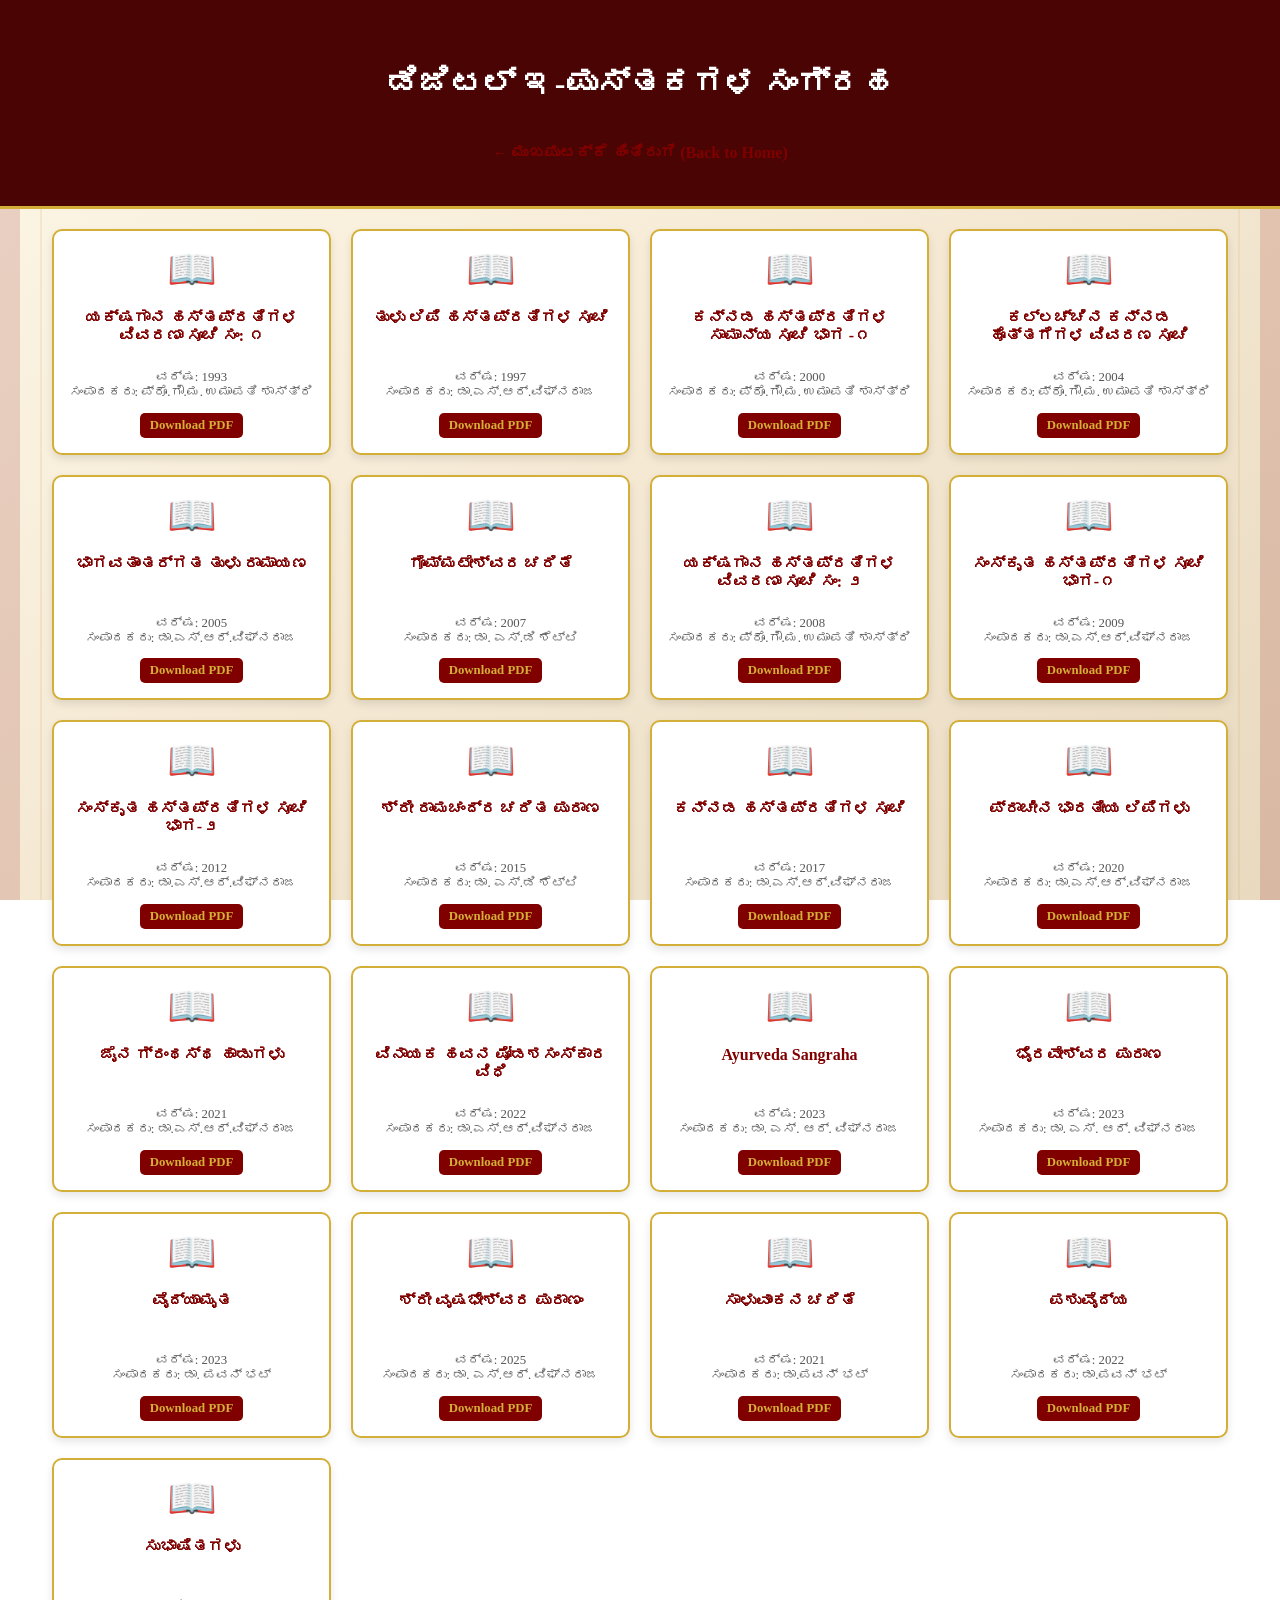
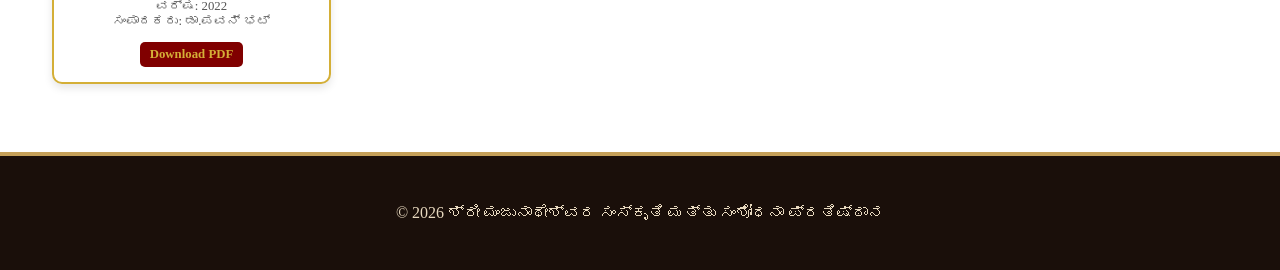
<file: ebooks.html>
<!DOCTYPE html>
<html lang="kn">
<head>
  <meta charset="UTF-8">
  <meta name="viewport" content="width=device-width, initial-scale=1.0">
  <title>E-Books - SDM Foundation</title>
  <link rel="stylesheet" href="styles.css">
  <style>
    /* ಇ-ಬುಕ್ ಕಾರ್ಡ್‌ಗಳ ವಿನ್ಯಾಸ */
    .ebook-grid {
        display: grid;
        grid-template-columns: repeat(auto-fit, minmax(280px, 1fr));
        gap: 30px;
        padding: 40px 0;
    }
    .ebook-card {
        background: white;
        border: 1px solid #c5a059;
        border-radius: 12px;
        overflow: hidden;
        text-align: center;
        transition: 0.3s;
        box-shadow: 0 4px 8px rgba(0,0,0,0.1);
        padding-bottom: 20px;
    }
    .ebook-card:hover {
        transform: translateY(-5px);
        box-shadow: 0 8px 15px rgba(0,0,0,0.2);
    }
    .ebook-cover {
        width: 100%;
        height: 350px;
        object-fit: cover;
        border-bottom: 2px solid #f5e9d4;
    }
    .ebook-info {
        padding: 15px;
    }
    .ebook-title {
        font-size: 1.2rem;
        color: #800000;
        font-weight: bold;
        margin-bottom: 10px;
        height: 50px;
        overflow: hidden;
    }
    .btn-download {
        background-color: #800000;
        color: white;
        padding: 10px 20px;
        text-decoration: none;
        border-radius: 5px;
        font-weight: bold;
        display: inline-block;
        transition: 0.3s;
    }
    .btn-download:hover {
        background-color: #c5a059;
        color: #800000;
    }
    .back-link {
        display: inline-block;
        margin-top: 20px;
        color: #800000;
        text-decoration: none;
        font-weight: bold;
    }
  </style>
</head>

<body>

  <header class="site-header">
    <div class="container" style="padding: 20px 0;">
        <h1 data-kn="ಡಿಜಿಟಲ್ ಇ-ಪುಸ್ತಕಗಳ ಸಂಗ್ರಹ" data-en="Digital E-Books Collection">
            ಡಿಜಿಟಲ್ ಇ-ಪುಸ್ತಕಗಳ ಸಂಗ್ರಹ
        </h1>
        <a href="index.html" class="back-link">← ಮುಖಪುಟಕ್ಕೆ ಹಿಂತಿರುಗಿ (Back to Home)</a>
    </div>
  </header>

  <main class="container">
    <div class="ebook-grid" style="display: grid; grid-template-columns: repeat(auto-fill, minmax(250px, 1fr)); gap: 20px; padding: 20px;">
        <script>
            const books = [
                { id: 1, title: "ಯಕ್ಷಗಾನ ಹಸ್ತಪ್ರತಿಗಳ ವಿವರಣಾ ಸೂಚಿ ಸಂ: ೧", year: 1993, ed: "ಪ್ರೊ.ಗೌ.ಮ. ಉಮಾಪತಿ ಶಾಸ್ತ್ರಿ" },
                { id: 2, title: "ತುಳು ಲಿಪಿ ಹಸ್ತಪ್ರತಿಗಳ ಸೂಚಿ", year: 1997, ed: "ಡಾ.ಎಸ್.ಆರ್.ವಿಘ್ನರಾಜ" },
                { id: 3, title: "ಕನ್ನಡ ಹಸ್ತಪ್ರತಿಗಳ ಸಾಮಾನ್ಯ ಸೂಚಿ ಭಾಗ -೧", year: 2000, ed: "ಪ್ರೊ.ಗೌ.ಮ. ಉಮಾಪತಿ ಶಾಸ್ತ್ರಿ" },
                { id: 4, title: "ಕಲ್ಲಚ್ಚಿನ ಕನ್ನಡ ಹೊತ್ತಗೆಗಳ ವಿವರಣ ಸೂಚಿ", year: 2004, ed: "ಪ್ರೊ.ಗೌ.ಮ. ಉಮಾಪತಿ ಶಾಸ್ತ್ರಿ" },
                { id: 5, title: "ಭಾಗವತಾಂತರ್ಗತ ತುಳು ರಾಮಾಯಣ", year: 2005, ed: "ಡಾ.ಎಸ್.ಆರ್.ವಿಘ್ನರಾಜ" },
                { id: 7, title: "ಗೊಮ್ಮಟೇಶ್ವರ ಚರಿತೆ", year: 2007, ed: "ಡಾ. ಎಸ್.ಡಿ ಶೆಟ್ಟಿ" },
                { id: 8, title: "ಯಕ್ಷಗಾನ ಹಸ್ತಪ್ರತಿಗಳ ವಿವರಣಾ ಸೂಚಿ ಸಂ: ೨", year: 2008, ed: "ಪ್ರೊ.ಗೌ.ಮ. ಉಮಾಪತಿ ಶಾಸ್ತ್ರಿ" },
                { id: 9, title: "ಸಂಸ್ಕೃತ ಹಸ್ತಪ್ರತಿಗಳ ಸೂಚಿ ಭಾಗ-೧", year: 2009, ed: "ಡಾ.ಎಸ್.ಆರ್.ವಿಘ್ನರಾಜ" },
                { id: 10, title: "ಸಂಸ್ಕೃತ ಹಸ್ತಪ್ರತಿಗಳ ಸೂಚಿ ಭಾಗ-೨", year: 2012, ed: "ಡಾ.ಎಸ್.ಆರ್.ವಿಘ್ನರಾಜ" },
                { id: 11, title: "ಶ್ರೀ ರಾಮಚಂದ್ರ ಚರಿತ ಪುರಾಣ", year: 2015, ed: "ಡಾ. ಎಸ್.ಡಿ ಶೆಟ್ಟಿ" },
                { id: 12, title: "ಕನ್ನಡ ಹಸ್ತಪ್ರತಿಗಳ ಸೂಚಿ", year: 2017, ed: "ಡಾ.ಎಸ್.ಆರ್.ವಿಘ್ನರಾಜ" },
                { id: 13, title: "ಪ್ರಾಚೀನ ಭಾರತೀಯ ಲಿಪಿಗಳು", year: 2020, ed: "ಡಾ.ಎಸ್.ಆರ್.ವಿಘ್ನರಾಜ" },
                { id: 14, title: "ಜೈನ ಗ್ರಂಥಸ್ಥ ಹಾಡುಗಳು", year: 2021, ed: "ಡಾ.ಎಸ್.ಆರ್.ವಿಘ್ನರಾಜ" },
                { id: 15, title: "ವಿನಾಯಕ ಹವನ ಷೋಡಶಸಂಸ್ಕಾರ ವಿಧಿ", year: 2022, ed: "ಡಾ.ಎಸ್.ಆರ್.ವಿಘ್ನರಾಜ" },
                { id: 16, title: "Ayurveda Sangraha", year: 2023, ed: "ಡಾ. ಎಸ್. ಆರ್. ವಿಘ್ನರಾಜ" },
                { id: 17, title: "ಭೈರವೇಶ್ವರ ಪುರಾಣ", year: 2023, ed: "ಡಾ. ಎಸ್. ಆರ್. ವಿಘ್ನರಾಜ" },
                { id: 18, title: "ವೈದ್ಯಾಮೃತ", year: 2023, ed: "ಡಾ. ಪವನ್ ಭಟ್" },
                { id: 19, title: "ಶ್ರೀ ವೃಷಭೇಶ್ವರ ಪುರಾಣಂ", year: 2025, ed: "ಡಾ. ಎಸ್.ಆರ್. ವಿಘ್ನರಾಜ" },
                { id: 20, title: "ಸಾಳುವಾಂಕನ ಚರಿತೆ", year: 2021, ed: "ಡಾ.ಪವನ್ ಭಟ್" },
                { id: 21, title: "ಪಶುವೈದ್ಯ", year: 2022, ed: "ಡಾ.ಪವನ್ ಭಟ್" },
                { id: 22, title: "ಸುಭಾಷಿತಗಳು", year: 2022, ed: "ಡಾ.ಪವನ್ ಭಟ್" }
            ];

            const grid = document.querySelector('.ebook-grid');
            books.forEach(b => {
                grid.innerHTML += `
                <div class="ebook-card" style="border: 2px solid #D4AF37; padding: 15px; border-radius: 10px; text-align: center; background: #fff;">
                    <div style="font-size: 40px; color: #c5a059;">📖</div>
                    <h3 style="color: #800000; font-size: 1rem; height: 45px; overflow: hidden;">${b.title}</h3>
                    <p style="font-size: 0.8rem; color: #555;">ವರ್ಷ: ${b.year}<br>ಸಂಪಾದಕರು: ${b.ed}</p>
                    <a href="#" class="btn-download" style="background: #800000; color: #D4AF37; padding: 5px 10px; text-decoration: none; border-radius: 5px; font-size: 0.8rem;">Download PDF</a>
                </div>`;
            });
        </script>
    </div>
</main>

  <footer class="site-footer">
    <div class="container">
      <p>© 2026 ಶ್ರೀ ಮಂಜುನಾಥೇಶ್ವರ ಸಂಸ್ಕೃತಿ ಮತ್ತು ಸಂಶೋಧನಾ ಪ್ರತಿಷ್ಠಾನ</p>
    </div>
  </footer>

</body>
</html>
</file>
<file: styles.css>
:root {
  --maroon: #800000;
  --gold: #c5a059;
  --parchment: linear-gradient(145deg, #fdf8e8 0%, #f5e9d4 50%, #e8d9bf 100%);
  --ink: #2c1810;
}

body { 
  margin: 0; 
  font-family: 'Noto Sans Kannada', serif; 
  background: var(--parchment); 
  background-attachment: fixed; 
  color: var(--ink); 
  scroll-behavior: smooth; 
}

.container { max-width: 1350px; margin: 0 auto; padding: 0 2rem; }

/* Header */
.site-header { background: var(--maroon); color: white; padding: 1.5rem 0; text-align: center; border-bottom: 5px solid var(--gold); }
.main-nav { display: flex; justify-content: center; gap: 2rem; margin-top: 1rem; }
.main-nav a { color: white; text-decoration: none; font-weight: bold; font-size: 1.1rem; }

/* Live News Ticker */
.news-ticker { background: #fff; border-bottom: 2px solid var(--gold); display: flex; align-items: center; overflow: hidden; height: 40px; }
.ticker-label { background: var(--maroon); color: white; padding: 0 15px; height: 100%; display: flex; align-items: center; font-weight: bold; font-size: 0.9rem; white-space: nowrap; z-index: 10; }
.ticker-content { flex: 1; overflow: hidden; background: #fff9e6; height: 100%; display: flex; align-items: center; }
.ticker-text { display: inline-block; white-space: nowrap; animation: ticker-move 25s linear infinite; }
.ticker-text span { padding-right: 50px; font-size: 1rem; color: var(--maroon); font-weight: bold; }
@keyframes ticker-move { 0% { transform: translateX(100%); } 100% { transform: translateX(-100%); } }
.news-ticker:hover .ticker-text { animation-play-state: paused; }

/* Modal (Pop-up) Styles */
.modal-overlay {
    display: none; position: fixed; z-index: 10000;
    left: 0; top: 0; width: 100%; height: 100%;
    background: rgba(0,0,0,0.8); justify-content: center; align-items: center;
}
.modal-box {
    background: #fdfaf3; padding: 30px; border-radius: 15px; border: 4px solid var(--gold);
    width: 85%; max-width: 800px; max-height: 80vh; overflow-y: auto; position: relative;
}
.close-x { position: absolute; right: 20px; top: 10px; font-size: 30px; cursor: pointer; color: var(--maroon); font-weight: bold; }
.pub-list-modal .pub-item { padding: 12px 0; border-bottom: 1px solid rgba(0,0,0,0.05); font-size: 1.1rem; }
.pub-list-modal strong { color: var(--maroon); }

/* Main Layout Grid */
.main-layout { display: grid; grid-template-columns: 2.8fr 1.2fr; gap: 2rem; padding: 2rem 0; align-items: start; }

/* Sidebar Windows */
.sidebar-right { display: flex; flex-direction: column; gap: 1.5rem; }
.side-window { background: white; border-radius: 10px; overflow: hidden; box-shadow: 0 4px 10px rgba(0,0,0,0.1); border: 1px solid var(--gold); }
.side-window h3 { background: var(--maroon); color: white; margin: 0; padding: 10px 15px; font-size: 1rem; display: flex; align-items: center; gap: 8px; }
.side-content { padding: 15px; font-size: 0.9rem; line-height: 1.5; height: 150px; overflow: hidden; }
.dot { height: 10px; width: 10px; border-radius: 50%; display: inline-block; }
.red { background: #ff4d4d; }
.gold { background: var(--gold); }

/* Content Styles */
.section { padding: 2rem 0; }
.section-alt { background: rgba(255,255,255,0.6); padding: 2rem; border-radius: 15px; margin-bottom: 2rem; }
.featured-banner img { width: 100%; border-radius: 15px; border: 4px solid var(--gold); }

/* Collections & Pub Grid */
.cards { display: grid; grid-template-columns: repeat(3, 1fr); gap: 1.5rem; }
.card img { width: 100%; height: 180px; object-fit: cover; border-radius: 10px; }
.pub-grid { display: grid; grid-template-columns: 1fr 1fr; gap: 10px; }
.pub-item { padding: 10px; border-bottom: 1px solid #ddd; }

/* Search Table */
.table-wrap { overflow-x: auto; background: white; border-radius: 10px; margin-top: 1rem; }
table { width: 100%; border-collapse: collapse; }
th { background: var(--maroon); color: white; padding: 10px; text-align: left; }
td { padding: 10px; border-bottom: 1px solid #eee; }
#search { width: 100%; padding: 12px; border: 1px solid var(--gold); border-radius: 25px; margin-bottom: 1rem; }

.site-footer { background: #1a0f0a; color: #e8d9bf; padding: 2rem 0; text-align: center; margin-top: 3rem; border-top: 4px solid var(--gold); }

/* Side Borders Design */
body::before, body::after {
    content: "";
    position: fixed;
    top: 0; width: 40px; height: 100%;
    z-index: -1; opacity: 0.15;
}
body::before { left: 0; border-right: 2px solid var(--gold); background-image: url('data:image/svg+xml;utf8,<svg xmlns="http://www.w3.org/2000/svg" width="40" height="100"><rect width="20" height="100" fill="%23800000"/></svg>'); }
body::after { right: 0; border-left: 2px solid var(--gold); background-image: url('data:image/svg+xml;utf8,<svg xmlns="http://www.w3.org/2000/svg" width="40" height="100"><rect x="20" width="20" height="100" fill="%23800000"/></svg>'); }

.side-decor {
    position: fixed; top: 50%; transform: translateY(-50%);
    font-size: 60px; opacity: 0.15; z-index: -1; transition: 0.3s;
}
.left-decor { left: 45px; }
.right-decor { right: 45px; }

@media (max-width: 1100px) { .side-decor { display: none; } }

.about-highlight {
    background: rgba(255, 255, 255, 0.4);
    padding: 2rem; border-radius: 15px; border-left: 5px solid var(--maroon);
}

/* Back to Top */
#backToTop {
    display: none; position: fixed; bottom: 20px; right: 30px;
    z-index: 99; background: var(--maroon); color: white;
    border: 2px solid var(--gold); padding: 10px 15px; border-radius: 50%;
    cursor: pointer; font-size: 20px;
}

/* Counter & Social */
.counter-section { display: flex; gap: 30px; margin-top: 20px; justify-content: center; }
.counter-item { text-align: center; background: #fff; padding: 15px; border-radius: 10px; border: 1px solid var(--gold); min-width: 150px; }
.count { font-size: 2rem; font-weight: bold; color: var(--maroon); }
.social-links a { color: var(--gold); text-decoration: none; margin: 0 10px; font-weight: bold; }

/* Language Switcher */
#langBtn {
    background: var(--gold); color: var(--maroon); border: 1px solid white;
    padding: 5px 12px; font-size: 0.85rem; font-weight: bold; border-radius: 4px; cursor: pointer;
}
#langBtn:hover { background: white; }

/* Typography adjustment for English */
.en-font-fix { font-size: 1.15rem !important; line-height: 1.6; }
p[data-en] { font-size: 1.1rem; }
h1.en-font-fix { font-size: 2.2rem !important; letter-spacing: 0.5px; }

/* Museum About Section (Cleaned) */
.museum-about-container {
    padding: 60px 0;
    background-color: rgba(255, 255, 255, 0.4);
}
.display-flex-row {
    display: flex; align-items: flex-start; gap: 50px; flex-wrap: wrap; 
}
.about-image-side { flex: 1; min-width: 300px; }
.museum-img {
    width: 100%; height: auto; border-radius: 5px;
    box-shadow: 12px 12px 0px var(--gold); border: 1px solid #ddd;
}
.about-text-side { flex: 1.5; min-width: 300px; }
.about-text-side h2 { font-size: 2.8rem; color: var(--maroon); margin: 0 0 25px 0; font-family: serif; }
.about-text-side p { font-size: 1.15rem; line-height: 1.8; color: #333; margin-bottom: 20px; text-align: justify; }

/* Faculty Section */
.faculty-grid { display: grid; grid-template-columns: repeat(auto-fit, minmax(180px, 1fr)); gap: 20px; padding: 20px 0; }
.faculty-card {
    text-align: center; background: #fff; padding: 15px; border-radius: 12px;
    border: 1px solid var(--gold); box-shadow: 0 4px 8px rgba(0,0,0,0.05); transition: 0.3s;
}
.faculty-card img { width: 100px; height: 100px; border-radius: 50%; object-fit: cover; border: 3px solid var(--maroon); margin-bottom: 10px; }
.faculty-card h4 { margin: 5px 0; color: var(--maroon); font-size: 1.1rem; }
.faculty-card p { margin: 0; color: #666; font-size: 0.9rem; font-style: italic; }

/* Search/Catalog Styling */
.search-box-flex {
    background: #ffffff !important; padding: 30px !important; border-radius: 15px !important;
    box-shadow: 0 10px 30px rgba(0,0,0,0.08) !important; border-top: 5px solid var(--gold) !important;
}
.catalog-table thead tr { background: linear-gradient(to right, #5d4037, #8d6e63) !important; }
.btn-excel { background: #1d6f42; }
.btn-print { background: #1a73e8; }
.btn-main-search {
    background: linear-gradient(135deg, var(--gold), #8d6e63);
    color: white; padding: 20px 40px; font-size: 20px; border-radius: 50px; cursor: pointer;
}

/* Responsive */
@media (max-width: 900px) {
    .header-main-flex, .display-flex-row { flex-direction: column; text-align: center; }
    .main-nav { margin-top: 15px; flex-wrap: wrap; justify-content: center; }
    .about-image-side { min-width: 100%; }
}
/* ಡಾ. ಹೆಗ್ಗಡೆಯವರ ಚಿತ್ರದ ಗಾತ್ರ ಹೆಚ್ಚಿಸಲು */
.about-image-side {
    flex: 1.2; /* ಚಿತ್ರದ ಜಾಗವನ್ನು ಹೆಚ್ಚಿಸಲಾಗಿದೆ */
}

.museum-img {
    width: 100%;
    max-width: 550px; /* ಚಿತ್ರದ ಅಗಲವನ್ನು ಹೆಚ್ಚಿಸಲಾಗಿದೆ */
    height: auto;
    cursor: zoom-in; /* ಕ್ಲಿಕ್ ಮಾಡಬಹುದು ಎಂದು ತೋರಿಸಲು */
    transition: transform 0.3s ease;
}

.museum-img:hover {
    transform: scale(1.02);
}

/* ಪ್ರಿವ್ಯೂ ಮೋಡಲ್ ಸ್ಟೈಲ್ */
#imageModal {
    background: rgba(0, 0, 0, 0.9);
    cursor: zoom-out;
}

#previewImg {
    max-width: 90%;
    max-height: 80vh;
    border-radius: 8px;
    animation: zoom 0.3s;
}

@keyframes zoom {
    from {transform: scale(0)} 
    to {transform: scale(1)}
}
.about-content-scroll::-webkit-scrollbar {
    width: 6px;
}
.about-content-scroll::-webkit-scrollbar-thumb {
    background: #c5a059;
    border-radius: 10px;
}
blockquote {
    border-left: 4px solid #800000;
    padding-left: 15px;
    margin: 20px 0;
    font-style: italic;
    color: #555;
    background: #fdfaf3;
    padding: 15px;
}
.logo-area h1 {
    /* ಸ್ಕ್ರೀನ್‌ಶಾಟ್‌ನಲ್ಲಿರುವಂತೆ ಗೋಲ್ಡನ್ ಬಣ್ಣ */
    color: #D4AF37; 
    
    /* ಅಕ್ಷರಗಳು ಸ್ಪಷ್ಟವಾಗಿ ಕಾಣಲು ಸ್ವಲ್ಪ ನೆರಳು (Shadow) */
    text-shadow: 1px 1px 2px rgba(0, 0, 0, 0.5);
    
    font-weight: bold;
    letter-spacing: 0.5px;
}

.logo-area .tagline {
    /* ಟ್ಯಾಗ್‌ಲೈನ್‌ಗೆ ಸ್ವಲ್ಪ ತಿಳಿ ಗೋಲ್ಡ್ ಬಣ್ಣ */
    color: #f5e9d4; 
    font-weight: 500;
}

.site-header {
    /* ಸ್ಕ್ರೀನ್‌ಶಾಟ್‌ನಲ್ಲಿರುವಂತೆ ಹಿನ್ನೆಲೆ ಕಡು ಕೆಂಪು */
    background-color: #4a0404; 
    border-bottom: 3px solid #D4AF37; /* ಕೆಳಭಾಗದಲ್ಲಿ ಗೋಲ್ಡನ್ ಬಾರ್ಡರ್ */
}
.opac-box {
    transition: transform 0.3s ease;
}
.opac-box:hover {
    transform: scale(1.02);
    box-shadow: 0 5px 15px rgba(212, 175, 55, 0.3);
}
.opac-box .btn-main-search {
    background-color: #4a0404;
    color: #D4AF37;
    border: 1px solid #D4AF37;
    border-radius: 4px;
}
.opac-box .btn-main-search:hover {
    background-color: #D4AF37;
    color: #4a0404; 
}
/* This makes the VIP slider work */
.vip-slide { display: none; }
.vip-slide.active { display: block; animation: fade 1s; }
@keyframes fade { from {opacity: .4} to {opacity: 1} }
/* ಸರ್ಚ್ ಸೆಕ್ಷನ್ ಬ್ಯಾಗ್ರೌಂಡ್ ಬದಲಾವಣೆ */
.section-alt {
    background-color: #e2b9b6 !important; /* ಹಳೆಯ ಹಸ್ತಪ್ರತಿಯ ಕ್ರೀಮ್ ಬಣ್ಣ */
    border-top: 2px solid #af8b13ea; /* ಚಿನ್ನದ ಬಣ್ಣದ ಬಾರ್ಡರ್ */
    border-bottom: 2px solid #D4AF37;
}

/* ಸರ್ಚ್ ಬಟನ್ ಬಣ್ಣ ಬದಲಾವಣೆ */
.btn-main-search {
    background-color: #d81313 !important; /* ಗಾಢ ಮರೂನ್ */
    color: #dfad0c !important; /* ಚಿನ್ನದ ಬಣ್ಣದ ಅಕ್ಷರ */
    border: 2px solid #a7871f;
    transition: 0.3s;
}

.btn-main-search:hover {
    background-color: #333331 !important;
    color: #4a0404 !important;
    transform: scale(1.05);
}
</file>
